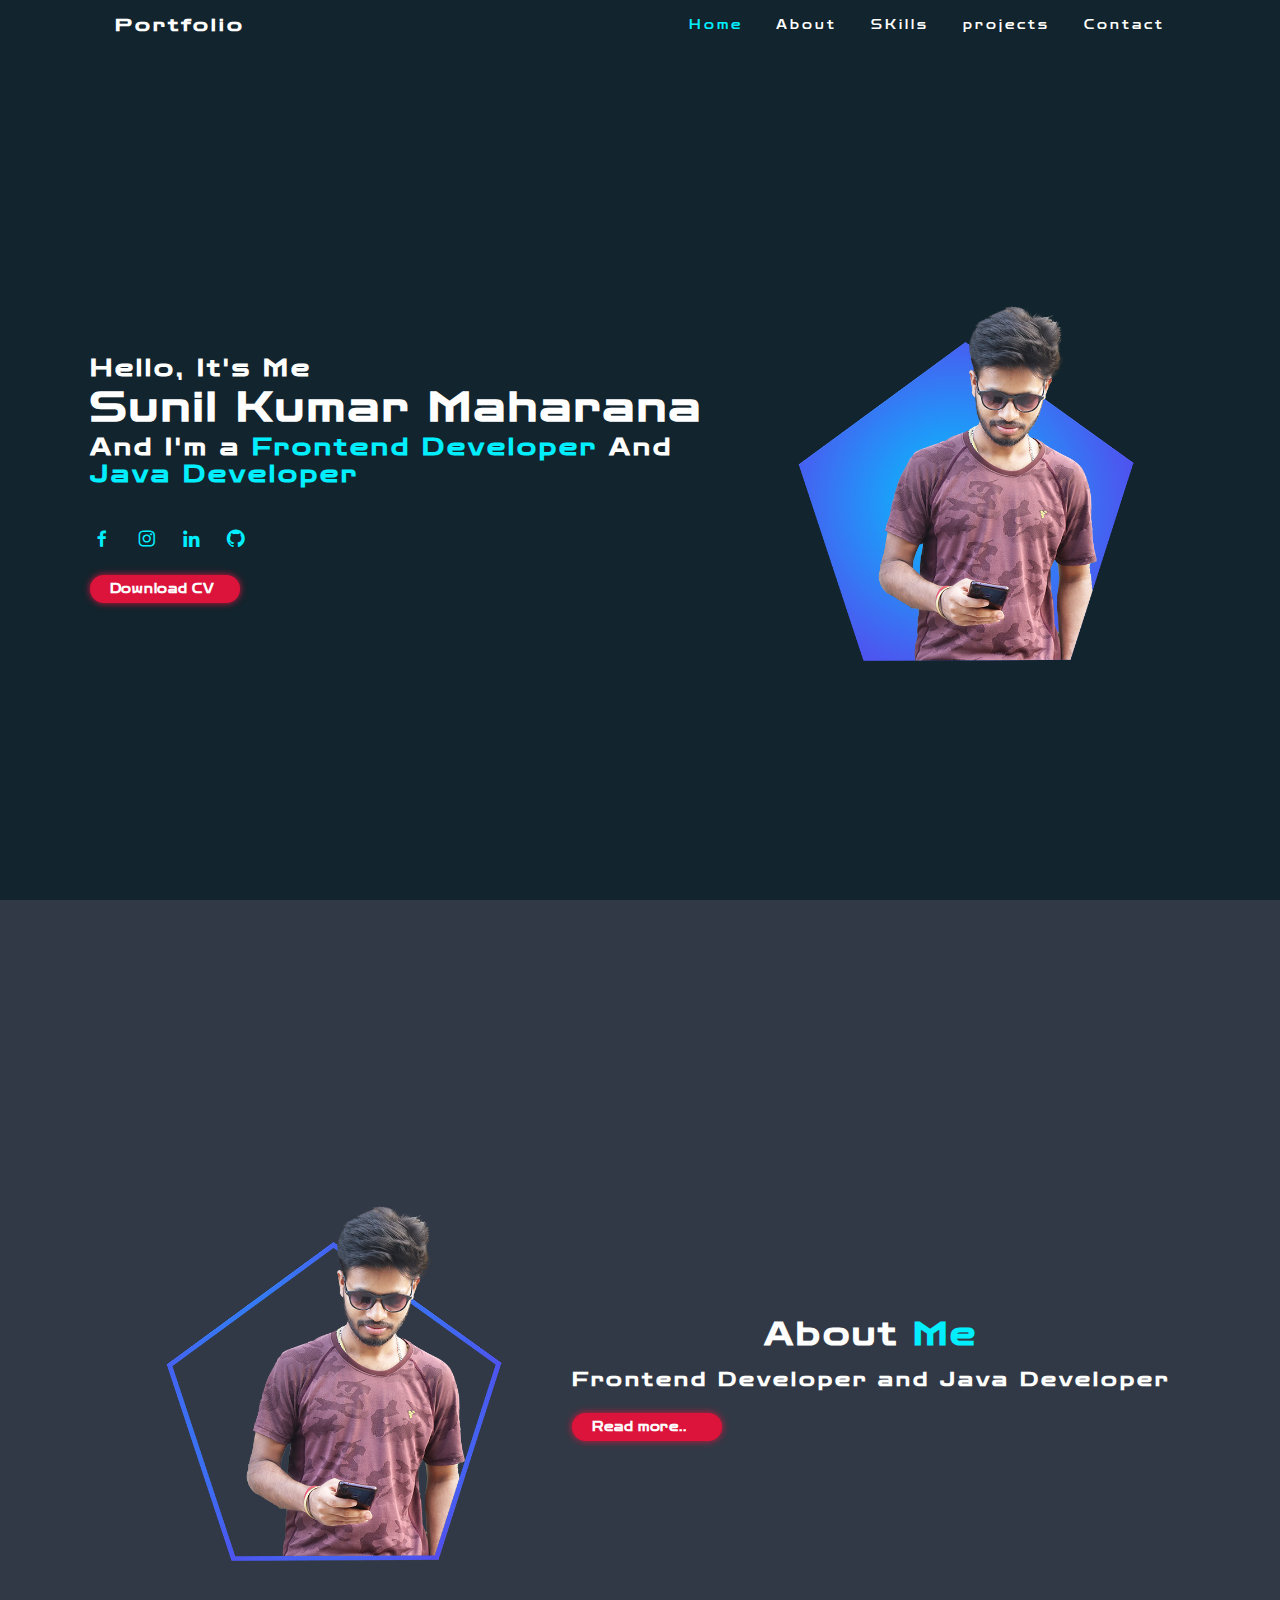
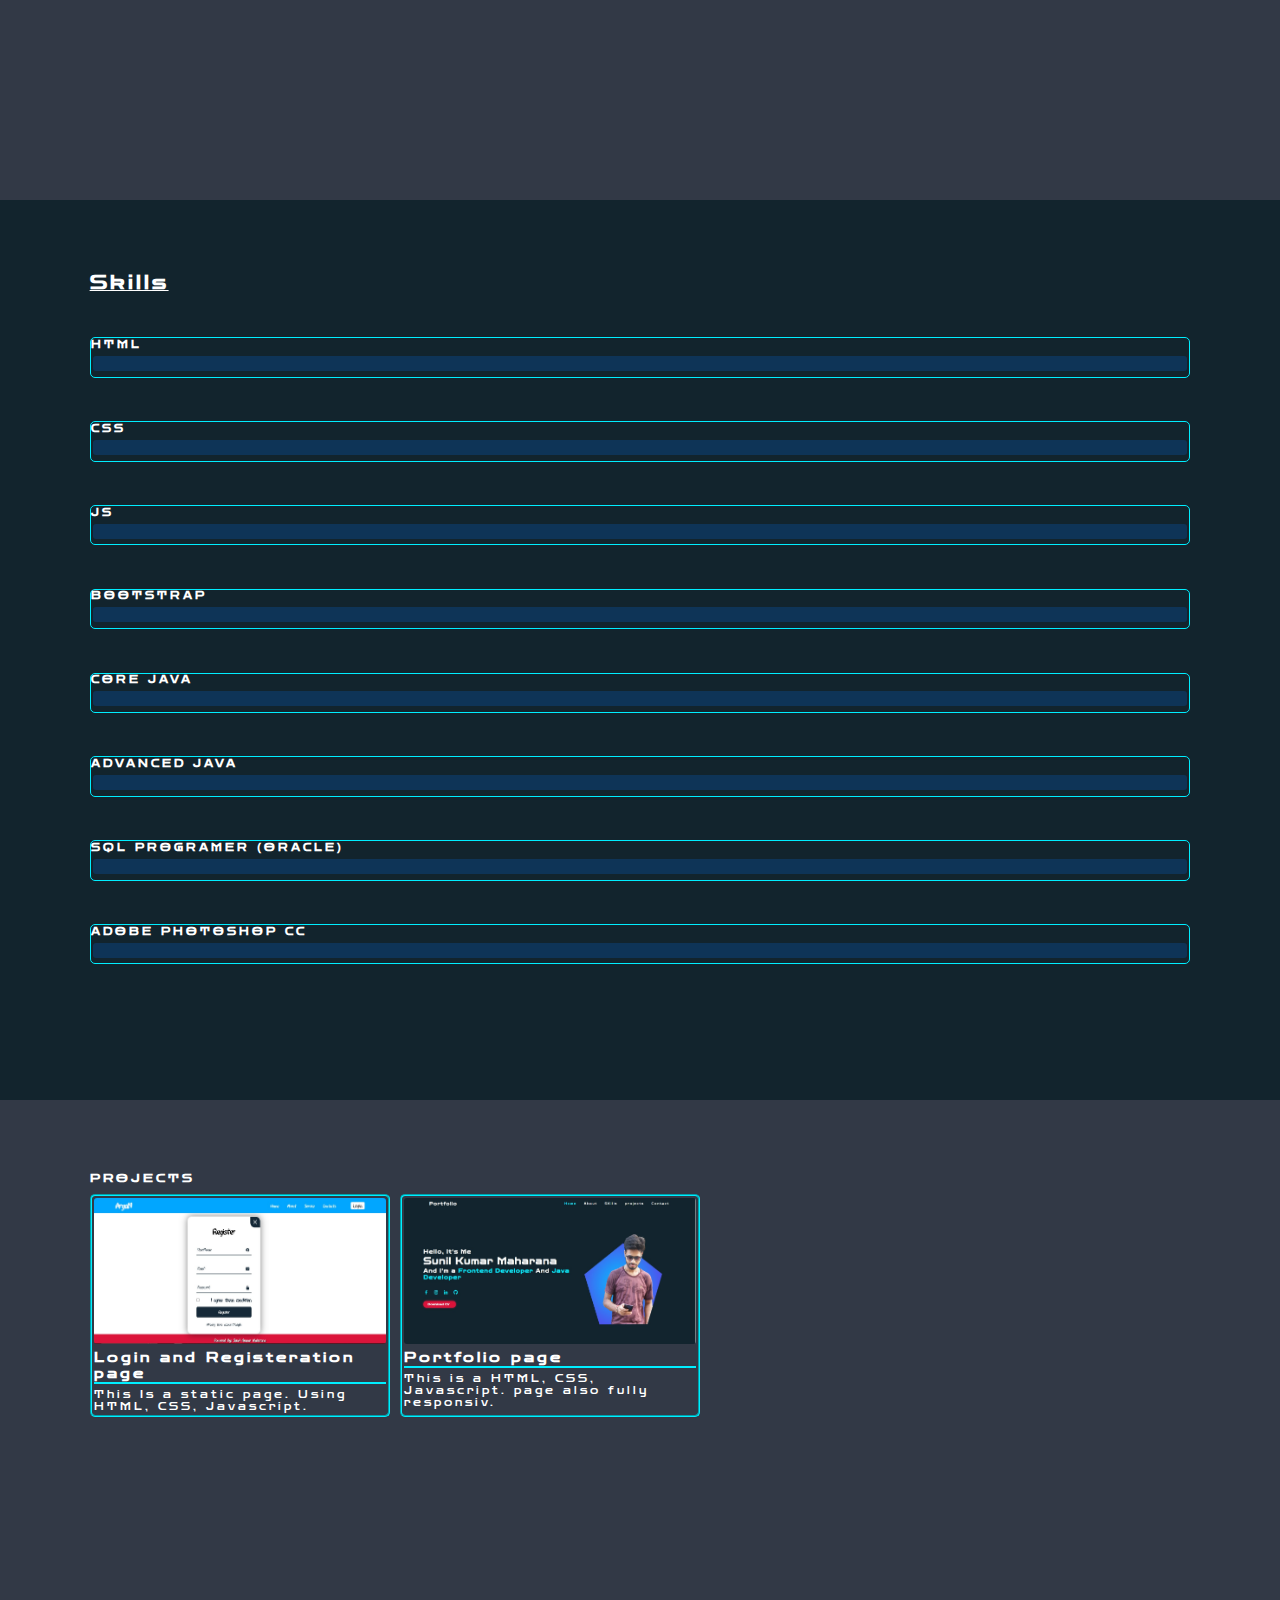
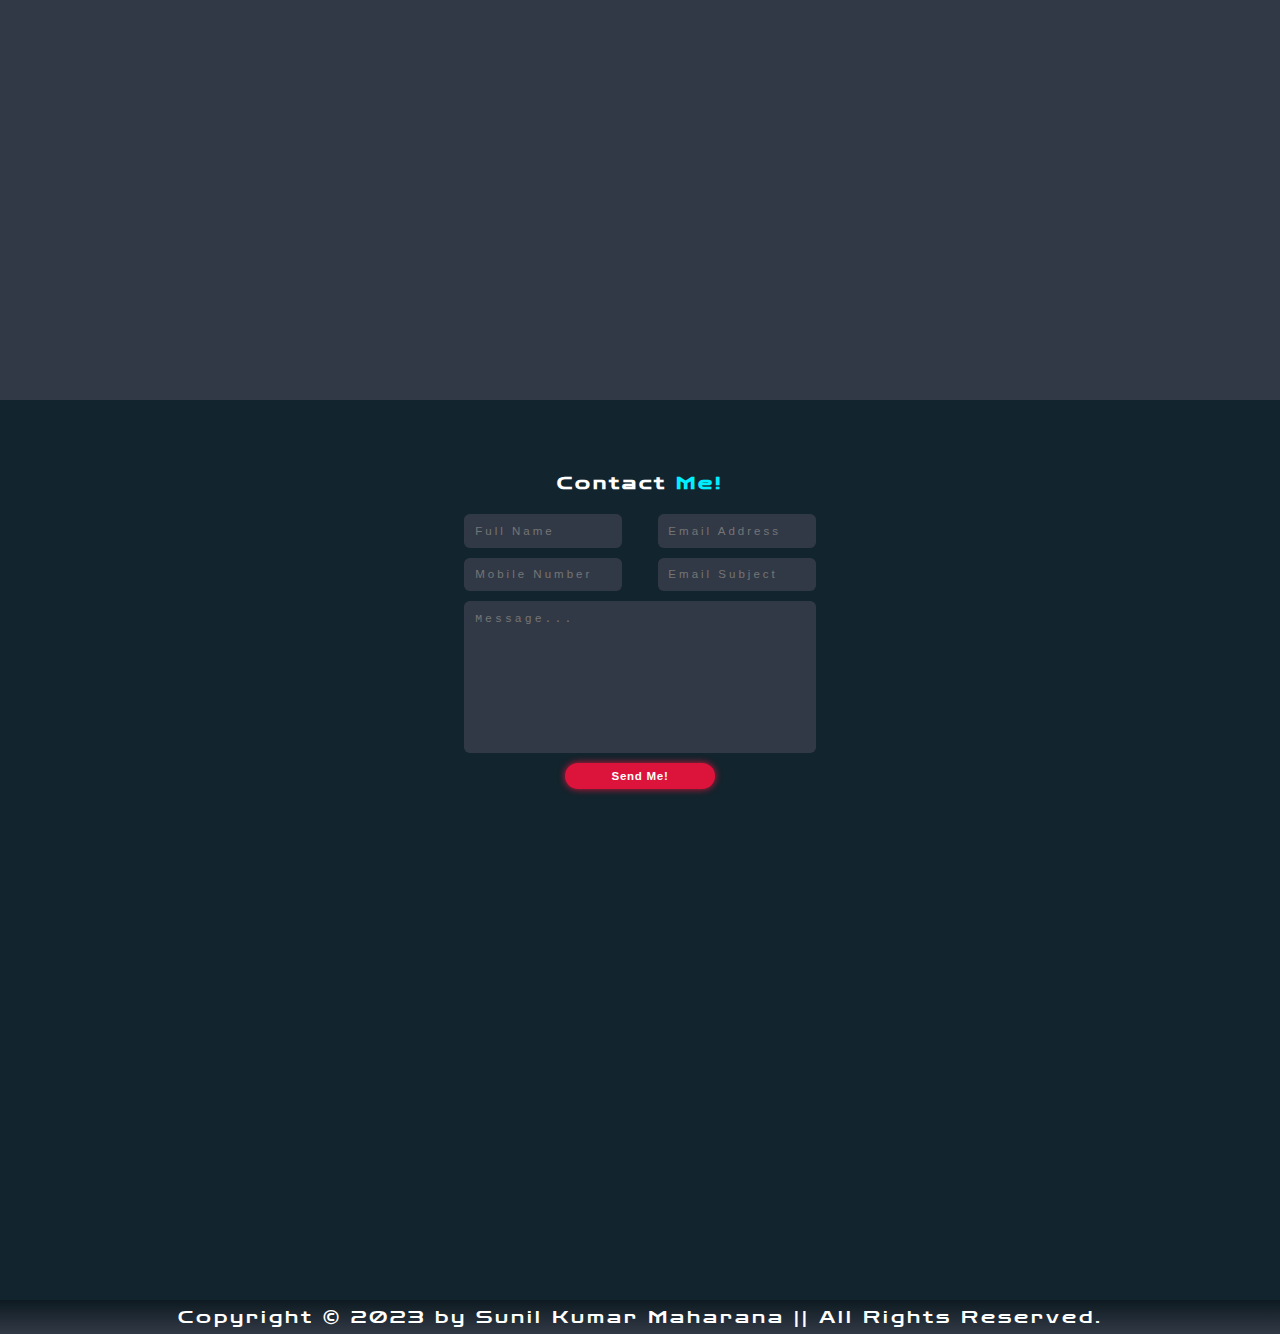
<file: index.html>
<!DOCTYPE html>
<html lang="en">
  <head>
    <meta charset="UTF-8" />
    <meta http-equiv="X-UA-Compatible" content="IE=edge" />
    <meta name="viewport" content="width=device-width, initial-scale=1.0" />
    <title>My-Portfolio</title>
    <link rel="shortcut icon" href="./assert/home.png" type="image/x-icon" />
    <link rel="stylesheet" href="style.css" />
    <link rel="preconnect" href="https://fonts.googleapis.com" />
    <link rel="preconnect" href="https://fonts.gstatic.com" crossorigin />
    <link
      href="https://fonts.googleapis.com/css2?family=Montserrat:wght@300;400;500;600;700;800;900&family=Zen+Dots&display=swap"
      rel="stylesheet" />
    <link
      href="https://unpkg.com/boxicons@2.1.4/css/boxicons.min.css"
      rel="stylesheet" />
  </head>

  <body>
    <!-- Header -->
    <header class="header">
      <a href="" class="logo">Portfolio</a>
      <i class="bx bx-menu" id="menu-icon"></i>
      <nav class="navbar">
        <a href="#home" class="active">Home</a>
        <a href="#about">About</a>
        <a href="#skills" class="btnskills">SKills</a>
        <a href="#projects">projects</a>
        <a href="#contact">Contact</a>
      </nav>
    </header>
    <!-- Home Section -->
    <section class="home" id="home">
      <div class="home-content">
        <h3>Hello, It's Me</h3>
        <h1>Sunil Kumar Maharana</h1>
        <h3>
          And I'm a <span>Frontend Developer</span> And
          <span>Java Developer</span>
        </h3>
        <p></p>
        <div class="social-media">
          <a
            href="https://www.facebook.com/aryan459c"
            title="Facebook"
            target="_blank"
            ><i class="bx bxl-facebook"></i
          ></a>
          <a
            href="https://www.instagram.com/aryan459c/"
            title="Instagram"
            target="_blank"
            ><i class="bx bxl-instagram"></i
          ></a>
          <a
            href="https://www.linkedin.com/in/aryan459c/"
            title="Linkedin"
            target="_blank"
            ><i class="bx bxl-linkedin"></i
          ></a>
          <a href="https://github.com/aryan459c" title="Github" target="_blank"
            ><i class="bx bxl-github"></i
          ></a>
        </div>
        <a href="./Pages/readcv.html" class="btn" title="Download Resume"
          >Download CV</a
        >
      </div>
      <div class="home-img">
        <img src="./assert/home.png" alt="" />
      </div>
    </section>
    <!-- About Section -->
    <section class="about" id="about">
      <div class="about-img">
        <img src="./assert/About.png" alt="" />
      </div>
      <div class="about-content">
        <h2 class="heading">About <span>Me</span></h2>
        <h3>Frontend Developer and Java Developer</h3>
        <p></p>
        <a href="#" class="btn">Read more..</a>
      </div>
    </section>
    <!-- Skills Section -->
    <section class="skills" id="skills">
      <h2>Skills</h2>
      <div class="skills-container">
        <div class="skill-box">
          <div class="title">HTML</div>
          <div class="skill-bar">
            <div class="skill-per">
              <div class="tooltip">85%</div>
            </div>
          </div>
        </div>
        <div class="skill-box">
          <div class="title">CSS</div>
          <div class="skill-bar">
            <div class="skill-per css">
              <div class="tooltip">70%</div>
            </div>
          </div>
        </div>
        <div class="skill-box">
          <div class="title">JS</div>
          <div class="skill-bar">
            <div class="skill-per js">
              <div class="tooltip">65%</div>
            </div>
          </div>
        </div>
        <div class="skill-box">
          <div class="title">BOOTSTRAP</div>
          <div class="skill-bar">
            <div class="skill-per bs">
              <div class="tooltip">60%</div>
            </div>
          </div>
        </div>
        <div class="skill-box">
          <div class="title">CORE JAVA</div>
          <div class="skill-bar">
            <div class="skill-per cj">
              <div class="tooltip">70%</div>
            </div>
          </div>
        </div>
        <div class="skill-box">
          <div class="title">ADVANCED JAVA</div>
          <div class="skill-bar">
            <div class="skill-per aj">
              <div class="tooltip">65%</div>
            </div>
          </div>
        </div>
        <div class="skill-box">
          <div class="title">SQL PROGRAMER (ORACLE)</div>
          <div class="skill-bar">
            <div class="skill-per sp">
              <div class="tooltip">65%</div>
            </div>
          </div>
        </div>
      </div>
      <div class="skill-box">
        <div class="title">ADOBE PHOTOSHOP CC</div>
        <div class="skill-bar">
          <div class="skill-per apc">
            <div class="tooltip">60%</div>
          </div>
        </div>
      </div>
    </section>
    <!--  PROJECT SECTION  -->
    <section class="projects" id="projects">
      <h2>PROJECTS</h2>
      <br />
      <div class="project-container">
        <div class="card-container">
          <img src="./Img-page/LoginandRegistration.jpg" alt="" />
          <a href="http://www.getaryan.epizy.com"
            ><span class="card-span">Click Me!</span></a
          >
          <div class="card-list">
            <h3>Login and Registeration page</h3>
            <p>This Is a static page. Using HTML, CSS, Javascript.</p>
          </div>
        </div>
        <div class="card-container">
          <img src="./Img-page/My-Portfolio.jpg" alt="" />
          <a href="http://www.getaryan.epizy.com"
            ><span class="card-span">Click Me!</span></a
          >
          <div class="card-list">
            <h3>Portfolio page</h3>
            <p>This is a HTML, CSS, Javascript. page also fully responsiv.</p>
          </div>
        </div>
      </div>
    </section>

    <!-- CONTACT SECTION -->
    <section class="contact" id="contact">
      <h2 class="heading">Contact <span>Me!</span></h2>

      <form action="./contact.php" method="get">
        <div class="input-box">
          <input type="text" name="fullName" id="" placeholder="Full Name" />
          <input type="email" name="email" id="" placeholder="Email Address" />
        </div>
        <div class="input-box">
          <input type="tel" name="mobileno" id="" placeholder="Mobile Number" />
          <input
            type="text"
            name="emailsub"
            id=""
            placeholder="Email Subject" />
        </div>
        <textarea
          name="cmessage"
          id=""
          cols="30"
          rows="10"
          placeholder="Message..."></textarea>
        <input type="submit" value="Send Me!" class="btn" />
      </form>
    </section>
    <footer class="footer">
      <div class="footer-text">
        <p>
          Copyright &copy; 2023 by Sunil Kumar Maharana || All Rights Reserved.
        </p>
      </div>
    </footer>
    <script src="main.js"></script>
  </body>
</html>
</file>
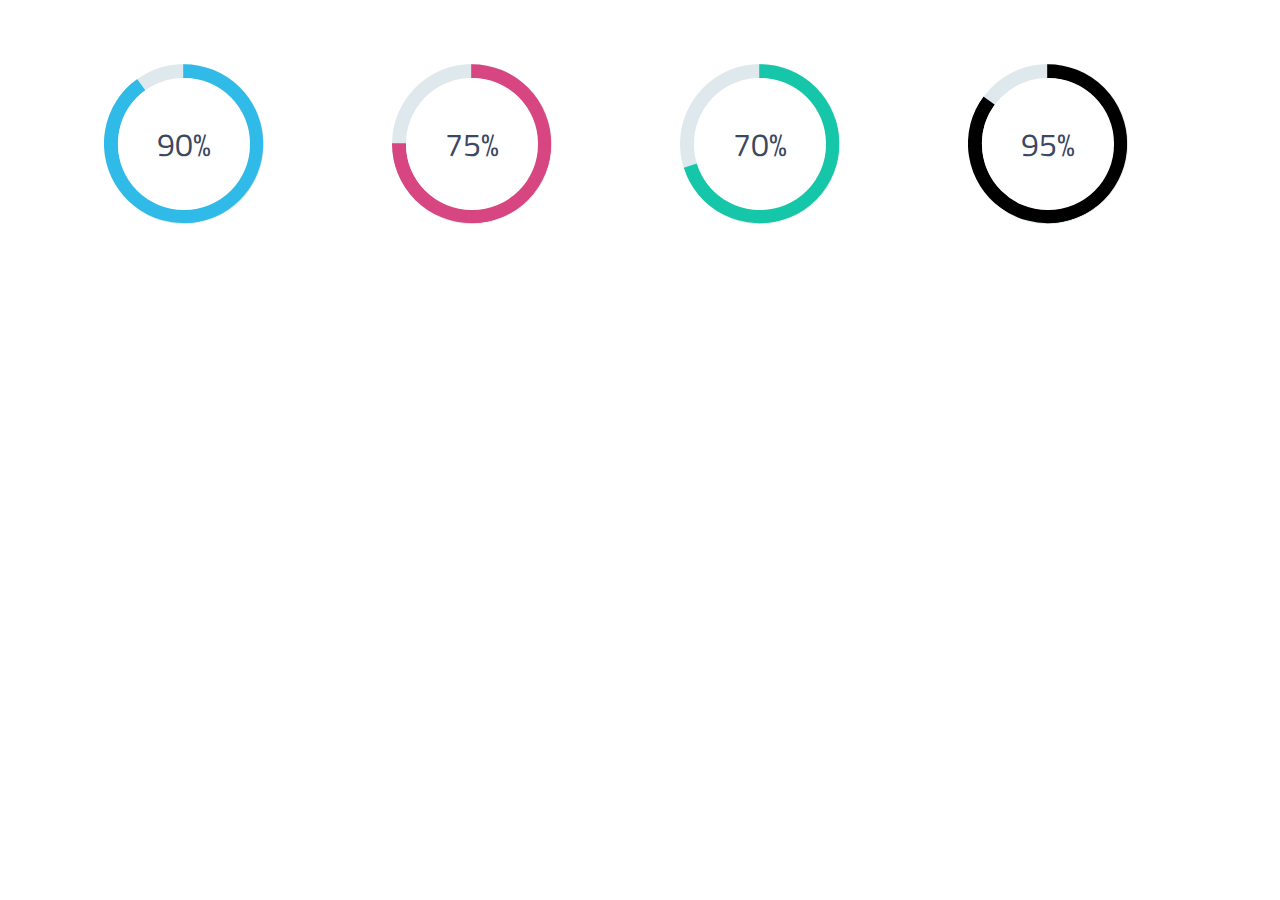
<file: percentage/index.html>
<!DOCTYPE html>
<html lang="en">
  <head>
    <meta charset="UTF-8" />
    <meta name="viewport" content="width=device-width, initial-scale=1.0" />
    <title>Percentage</title>
    <link rel="stylesheet" href="style.css" />
  </head>
  <body>
    <div class="wrapper">
      <div class="c100 p90 blue">
        <span>90%</span>
        <div class="slice">
          <div class="bar"></div>
          <div class="fill"></div>
        </div>
      </div>
      <div class="c100 p75 pink">
        <span>75%</span>
        <div class="slice">
          <div class="bar"></div>
          <div class="fill"></div>
        </div>
      </div>
      <div class="c100 p70 green">
        <span>70%</span>
        <div class="slice">
          <div class="bar"></div>
          <div class="fill"></div>
        </div>
      </div>
      <div class="c100 p85 red">
        <span>95%</span>
        <div class="slice">
          <div class="bar"></div>
          <div class="fill"></div>
        </div>
      </div>
    </div>
  </body>
</html>
</file>
<file: style.css>
/* font-family: 'Montserrat', sans-serif;
font-family: 'Zen Dots', sans-serif; */
* {
  margin: 0;
  padding: 0;
  box-sizing: border-box;
  text-decoration: none;
  border: none;
  outline: none;
  scroll-behavior: smooth;
  letter-spacing: 3px;
}

:root {
  --bg-color: #12242d;
  --second-bg-color: #323946;
  --text-color: #fff;
  --main-color: #0ef;
  /* PERCENTAGE */
  --html: 85%;
  --css: 70%;
  --js: 65%;
  --bs: 60%;
  --cj: 70%;
  --aj: 65%;
  --sp: 65%;
  --apc: 60%;
  /* ProgressBar */
  --sb-bg: rgba(0, 119, 255, 0.2);
}
html {
  font-size: 45%;
  overflow-x: hidden;
}
body {
  background-color: var(--bg-color);
  color: var(--text-color);
  font-family: "Zen Dots", sans-serif;
}
section {
  min-height: 100vh;
  padding: 10rem 7% 2rem;
}
section:nth-child(odd) {
  background: var(--second-bg-color);
}

.header {
  position: fixed;
  top: 0;
  left: 0;
  width: 100%;
  padding: 2rem 9%;
  background-color: var(--bg-color);
  display: flex;
  justify-content: space-between;
  align-items: center;
  z-index: 100;
}
.logo {
  font-size: 2.5rem;
  color: var(--text-color);
  font-weight: 600;
  cursor: default;
}
.navbar a {
  font-size: 1.7rem;
  color: var(--text-color);
  margin-left: 4rem;
}
.navbar a:hover,
.navbar a.active {
  color: var(--main-color);
}
#menu-icon {
  font-size: 3.6rem;
  color: var(--text-color);
  display: none;
}
.home {
  display: flex;
  justify-content: center;
  align-items: center;
}
.home-img img {
  max-width: 35vw;
}
.home-content h3 {
  font-size: 3.2rem;
  font-weight: 700;
}
.home-content h3:nth-of-type(2) {
  margin-bottom: 2rem;
}
span {
  color: var(--main-color);
}
.home-content h1 {
  font-size: 5.6rem;
  font-weight: 700;
  line-height: 1.3;
}
.home-content p {
  font-size: 1.6rem;
}
.social-media a {
  display: inline-flex;
  justify-content: center;
  align-items: center;
  width: 4rem;
  height: 4rem;
  color: var(--main-color);
  font-size: 3rem;
  margin: 3rem 1.5rem 3rem 0;
  transition: 0.5s ease;
}
.social-media a:hover {
  background-color: var(--main-color);
  color: var(--second-bg-color);
  box-shadow: 0 0 1rem var(--main-color);
  border-radius: 50%;
}
.btn {
  display: inline-block;
  width: 150px;
  padding: 1rem 2.8rem;
  background: crimson;
  border-radius: 4rem;
  box-shadow: 0 0 1rem crimson;
  font-size: 1.6rem;
  color: white;
  letter-spacing: 0.1rem;
  font-weight: 700;
  transition: 0.5s ease;
}
.btn:hover {
  box-shadow: none;
}
.about {
  display: flex;
  justify-content: center;
  align-items: center;
  gap: 2rem;
}
.about-img img {
  width: 35vw;
}
.about .heading {
  text-align: center;
  font-size: 4.5rem;
}
.about-content h2 {
  text-align: left;
  line-height: 1.2;
}
.about-content h3 {
  font-size: 2.6rem;
  margin: 2rem 0 3rem;
}
/*===================SKILLS============================== */
.skills h2 {
  font-size: 2.6rem;
  text-decoration: underline;
}
.skills-container {
  /* max-width: 100%; */
  height: 70vh;
  display: flex;
  flex-direction: column;
  justify-content: space-evenly;
}
.skill-box {
  width: 100%;
  padding: 0.1rem;
  border: 1px solid var(--main-color);
  border-radius: 5px;
}
.skill-box .title {
  display: block;
  font-size: 10px;
  font-weight: 600;
}
.skill-box .skill-bar {
  height: 15px;
  max-width: 100%;
  border-radius: 3px;
  background: var(--sb-bg);
  margin: 5px 2px;
}
.skill-box:hover .skill-per {
  background-color: orange;
}
.skill-bar .skill-per {
  position: relative;
  display: block;
  height: 100%;
  width: var(--html);
  border-radius: 3px;
  background: linear-gradient(var(--main-color), transparent);
  opacity: 0;
  animation: progress 1s ease-in-out forwards;
  transition: ease-in 0.7s;
}

.skill-per.css {
  width: var(--css);
  animation-delay: 0.2s;
}
.skill-per.js {
  width: var(--js);
}
.skill-per.bs {
  width: var(--bs);
}
.skill-per.cj {
  width: var(--cj);
  animation-delay: 0.3s;
}
.skill-per.aj {
  width: var(--aj);
}
.skill-per.sp {
  width: var(--sp);
}
.skill-per.apc {
  width: var(--apc);
}
@keyframes progress {
  0% {
    width: 0;
    opacity: 0;
  }
  100% {
    opacity: 1;
  }
}
.skill-per .tooltip {
  position: absolute;
  color: rgb(0, 0, 0);
  text-shadow: 2px 2px 1px rgb(255, 255, 255);
  font-weight: 900;
  right: 2px;
  top: 3px;
  background-color: transparent;
  transition: ease 0.3s;
}
.skill-box:hover .tooltip {
  font-size: 60px;
  color: var(--main-color);
  text-shadow: 2px 2px 1px #fd02a9;
  top: -15px;
}
/* =========PROJECT SECTION=============== */
.project-container {
  display: flex;
  flex-wrap: wrap;
  gap: 10px;
}
.card-container {
  position: relative;
  width: 300px;
  border: 2px groove var(--main-color);
  border-radius: 5px;
  overflow: hidden;
}
.card-container .card-span {
  display: none;
}
.card-container:hover .card-span {
  display: flex;
  justify-content: center;
  align-items: center;
  height: 150px;
  width: 100%;
  position: absolute;
  text-align: center;
  background: rgba(0, 0, 0, 0.849);
  animation: cccard 1s both;
}
@keyframes cccard {
  from {
    top: 100%;
  }
  to {
    top: 0%;
    font-size: 40px;
  }
}
.card-container img {
  width: 100%;
  height: 150px;
  border-radius: 5px;
  padding: 2px;
}
.card-list {
  padding: 2px;
}
.card-list h3 {
  font-size: small;
}
.card-list p {
  border-top: 2px solid var(--main-color);
  padding-top: 5px;
  font-size: 10px;
}

/* ==============================CONTACT============================ */
.contact {
  width: 100%;
  height: 100vh;
  display: flex;
  flex-direction: column;
  align-items: center;
  text-align: center;
  gap: 20px;
}
.contact h2 {
  font-size: large;
}
.contact form {
  display: flex;
  flex-direction: column;
  max-width: 70rem;
  text-align: center;
  align-items: center;
  gap: 10px;
}
.contact form .input-box {
  display: flex;
  justify-content: space-between;
  flex-wrap: wrap;
}
.contact form .input-box input,
.contact form textarea {
  width: 100%;
  padding: 1.5rem;
  font-size: 1.6rem;
  color: var(--text-color);
  background-color: var(--second-bg-color);
  border-radius: 0.8rem;
}
.contact form .input-box input {
  width: 45%;
}
.contact form textarea {
  resize: none;
}
footer {
  background-image: linear-gradient(#00000043, #323946);
  font-size: large;
  text-align: center;
  padding: 0.8rem 0;
}
/* Tablet */
@media (max-width: 1024px) {
  #menu-icon {
    display: block;
  }
  .navbar {
    position: absolute;
    top: 100%;
    left: 0;
    width: 100%;
    padding: 1rem 3%;
    background-color: var(--bg-color);
    border-top: 0.1rem solid rgba(0, 0, 0, 0.2);
    box-shadow: 0 0.5rem 1rem rgba(0, 0, 0, 0.2);
    display: none;
  }
  .navbar.active {
    display: block;
    transition-property: all;
    transition-duration: 0.5s;
    transition-timing-function: cubic-bezier(0, 1, 0.5, 1);
  }
  .navbar a {
    display: block;
    font-size: 2rem;
    margin: 3rem 0;
  }
}
/* Android */
@media (max-width: 768px) {
  .home {
    flex-direction: column-reverse;
  }
  .about {
    flex-direction: column;
  }
  .home-img img {
    width: 400px;
  }
}
</file>
<file: percentage/style.css>
@import url("https://fonts.googleapis.com/css?family=Titillium+Web:200,200i,300,300i,400,400i,600,600i,700,700i,900");
body {
  font-family: "Titillium Web", sans-serif;
  margin: 0 auto;
}

.rect-auto,
.c100.p51 .slice,
.c100.p52 .slice,
.c100.p53 .slice,
.c100.p54 .slice,
.c100.p55 .slice,
.c100.p56 .slice,
.c100.p57 .slice,
.c100.p58 .slice,
.c100.p59 .slice,
.c100.p60 .slice,
.c100.p61 .slice,
.c100.p62 .slice,
.c100.p63 .slice,
.c100.p64 .slice,
.c100.p65 .slice,
.c100.p66 .slice,
.c100.p67 .slice,
.c100.p68 .slice,
.c100.p69 .slice,
.c100.p70 .slice,
.c100.p71 .slice,
.c100.p72 .slice,
.c100.p73 .slice,
.c100.p74 .slice,
.c100.p75 .slice,
.c100.p76 .slice,
.c100.p77 .slice,
.c100.p78 .slice,
.c100.p79 .slice,
.c100.p80 .slice,
.c100.p81 .slice,
.c100.p82 .slice,
.c100.p83 .slice,
.c100.p84 .slice,
.c100.p85 .slice,
.c100.p86 .slice,
.c100.p87 .slice,
.c100.p88 .slice,
.c100.p89 .slice,
.c100.p90 .slice,
.c100.p91 .slice,
.c100.p92 .slice,
.c100.p93 .slice,
.c100.p94 .slice,
.c100.p95 .slice,
.c100.p96 .slice,
.c100.p97 .slice,
.c100.p98 .slice,
.c100.p99 .slice,
.c100.p100 .slice {
  clip: rect(auto, auto, auto, auto);
}

.pie,
.c100 .bar,
.c100.p51 .fill,
.c100.p52 .fill,
.c100.p53 .fill,
.c100.p54 .fill,
.c100.p55 .fill,
.c100.p56 .fill,
.c100.p57 .fill,
.c100.p58 .fill,
.c100.p59 .fill,
.c100.p60 .fill,
.c100.p61 .fill,
.c100.p62 .fill,
.c100.p63 .fill,
.c100.p64 .fill,
.c100.p65 .fill,
.c100.p66 .fill,
.c100.p67 .fill,
.c100.p68 .fill,
.c100.p69 .fill,
.c100.p70 .fill,
.c100.p71 .fill,
.c100.p72 .fill,
.c100.p73 .fill,
.c100.p74 .fill,
.c100.p75 .fill,
.c100.p76 .fill,
.c100.p77 .fill,
.c100.p78 .fill,
.c100.p79 .fill,
.c100.p80 .fill,
.c100.p81 .fill,
.c100.p82 .fill,
.c100.p83 .fill,
.c100.p84 .fill,
.c100.p85 .fill,
.c100.p86 .fill,
.c100.p87 .fill,
.c100.p88 .fill,
.c100.p89 .fill,
.c100.p90 .fill,
.c100.p91 .fill,
.c100.p92 .fill,
.c100.p93 .fill,
.c100.p94 .fill,
.c100.p95 .fill,
.c100.p96 .fill,
.c100.p97 .fill,
.c100.p98 .fill,
.c100.p99 .fill,
.c100.p100 .fill {
  position: absolute;
  border: 0.09em solid #000000;
  width: 0.82em;
  height: 0.82em;
  clip: rect(0em, 0.5em, 1em, 0em);
  border-radius: 50%;
  -moz-transform: rotate(0deg);
  -ms-transform: rotate(0deg);
  -webkit-transform: rotate(0deg);
  transform: rotate(0deg);
}

.pie-fill,
.c100.p51 .bar:after,
.c100.p51 .fill,
.c100.p52 .bar:after,
.c100.p52 .fill,
.c100.p53 .bar:after,
.c100.p53 .fill,
.c100.p54 .bar:after,
.c100.p54 .fill,
.c100.p55 .bar:after,
.c100.p55 .fill,
.c100.p56 .bar:after,
.c100.p56 .fill,
.c100.p57 .bar:after,
.c100.p57 .fill,
.c100.p58 .bar:after,
.c100.p58 .fill,
.c100.p59 .bar:after,
.c100.p59 .fill,
.c100.p60 .bar:after,
.c100.p60 .fill,
.c100.p61 .bar:after,
.c100.p61 .fill,
.c100.p62 .bar:after,
.c100.p62 .fill,
.c100.p63 .bar:after,
.c100.p63 .fill,
.c100.p64 .bar:after,
.c100.p64 .fill,
.c100.p65 .bar:after,
.c100.p65 .fill,
.c100.p66 .bar:after,
.c100.p66 .fill,
.c100.p67 .bar:after,
.c100.p67 .fill,
.c100.p68 .bar:after,
.c100.p68 .fill,
.c100.p69 .bar:after,
.c100.p69 .fill,
.c100.p70 .bar:after,
.c100.p70 .fill,
.c100.p71 .bar:after,
.c100.p71 .fill,
.c100.p72 .bar:after,
.c100.p72 .fill,
.c100.p73 .bar:after,
.c100.p73 .fill,
.c100.p74 .bar:after,
.c100.p74 .fill,
.c100.p75 .bar:after,
.c100.p75 .fill,
.c100.p76 .bar:after,
.c100.p76 .fill,
.c100.p77 .bar:after,
.c100.p77 .fill,
.c100.p78 .bar:after,
.c100.p78 .fill,
.c100.p79 .bar:after,
.c100.p79 .fill,
.c100.p80 .bar:after,
.c100.p80 .fill,
.c100.p81 .bar:after,
.c100.p81 .fill,
.c100.p82 .bar:after,
.c100.p82 .fill,
.c100.p83 .bar:after,
.c100.p83 .fill,
.c100.p84 .bar:after,
.c100.p84 .fill,
.c100.p85 .bar:after,
.c100.p85 .fill,
.c100.p86 .bar:after,
.c100.p86 .fill,
.c100.p87 .bar:after,
.c100.p87 .fill,
.c100.p88 .bar:after,
.c100.p88 .fill,
.c100.p89 .bar:after,
.c100.p89 .fill,
.c100.p90 .bar:after,
.c100.p90 .fill,
.c100.p91 .bar:after,
.c100.p91 .fill,
.c100.p92 .bar:after,
.c100.p92 .fill,
.c100.p93 .bar:after,
.c100.p93 .fill,
.c100.p94 .bar:after,
.c100.p94 .fill,
.c100.p95 .bar:after,
.c100.p95 .fill,
.c100.p96 .bar:after,
.c100.p96 .fill,
.c100.p97 .bar:after,
.c100.p97 .fill,
.c100.p98 .bar:after,
.c100.p98 .fill,
.c100.p99 .bar:after,
.c100.p99 .fill,
.c100.p100 .bar:after,
.c100.p100 .fill {
  -moz-transform: rotate(180deg);
  -ms-transform: rotate(180deg);
  -webkit-transform: rotate(180deg);
  transform: rotate(180deg);
}

.wrapper {
  width: 1200px;
  margin: 0 auto;
}

.c100 {
  position: relative;
  font-size: 160px;
  width: 1em;
  height: 1em;
  border-radius: 50%;
  float: left;
  margin: 0.4em;
  background-color: #dfe8ed;
}
.c100 *,
.c100 *:before,
.c100 *:after {
  -moz-box-sizing: content-box;
  -webkit-box-sizing: content-box;
  box-sizing: content-box;
}
.c100 > span {
  position: absolute;
  width: 100%;
  z-index: 1;
  left: 0;
  top: 0;
  width: 5em;
  line-height: 5em;
  font-size: 0.2em;
  color: #3c4761;
  display: block;
  text-align: center;
  white-space: nowrap;
  -moz-transition-property: all;
  -o-transition-property: all;
  -webkit-transition-property: all;
  transition-property: all;
  -moz-transition-duration: 0.2s;
  -o-transition-duration: 0.2s;
  -webkit-transition-duration: 0.2s;
  transition-duration: 0.2s;
  -moz-transition-timing-function: ease-out;
  -o-transition-timing-function: ease-out;
  -webkit-transition-timing-function: ease-out;
  transition-timing-function: ease-out;
}
.c100:after {
  position: absolute;
  top: 0.09em;
  left: 0.09em;
  display: block;
  content: " ";
  border-radius: 50%;
  background-color: #ffffff;
  width: 0.82em;
  height: 0.82em;
  -moz-transition-property: all;
  -o-transition-property: all;
  -webkit-transition-property: all;
  transition-property: all;
  -moz-transition-duration: 0.2s;
  -o-transition-duration: 0.2s;
  -webkit-transition-duration: 0.2s;
  transition-duration: 0.2s;
  -moz-transition-timing-function: ease-in;
  -o-transition-timing-function: ease-in;
  -webkit-transition-timing-function: ease-in;
  transition-timing-function: ease-in;
}
.c100 .slice {
  position: absolute;
  width: 1em;
  height: 1em;
  clip: rect(0em, 1em, 1em, 0.5em);
}
.c100.p1 .bar {
  -moz-transform: rotate(3.6deg);
  -ms-transform: rotate(3.6deg);
  -webkit-transform: rotate(3.6deg);
  transform: rotate(3.6deg);
}
.c100.p2 .bar {
  -moz-transform: rotate(7.2deg);
  -ms-transform: rotate(7.2deg);
  -webkit-transform: rotate(7.2deg);
  transform: rotate(7.2deg);
}
.c100.p3 .bar {
  -moz-transform: rotate(10.8deg);
  -ms-transform: rotate(10.8deg);
  -webkit-transform: rotate(10.8deg);
  transform: rotate(10.8deg);
}
.c100.p4 .bar {
  -moz-transform: rotate(14.4deg);
  -ms-transform: rotate(14.4deg);
  -webkit-transform: rotate(14.4deg);
  transform: rotate(14.4deg);
}
.c100.p5 .bar {
  -moz-transform: rotate(18deg);
  -ms-transform: rotate(18deg);
  -webkit-transform: rotate(18deg);
  transform: rotate(18deg);
}
.c100.p6 .bar {
  -moz-transform: rotate(21.6deg);
  -ms-transform: rotate(21.6deg);
  -webkit-transform: rotate(21.6deg);
  transform: rotate(21.6deg);
}
.c100.p7 .bar {
  -moz-transform: rotate(25.2deg);
  -ms-transform: rotate(25.2deg);
  -webkit-transform: rotate(25.2deg);
  transform: rotate(25.2deg);
}
.c100.p8 .bar {
  -moz-transform: rotate(28.8deg);
  -ms-transform: rotate(28.8deg);
  -webkit-transform: rotate(28.8deg);
  transform: rotate(28.8deg);
}
.c100.p9 .bar {
  -moz-transform: rotate(32.4deg);
  -ms-transform: rotate(32.4deg);
  -webkit-transform: rotate(32.4deg);
  transform: rotate(32.4deg);
}
.c100.p10 .bar {
  -moz-transform: rotate(36deg);
  -ms-transform: rotate(36deg);
  -webkit-transform: rotate(36deg);
  transform: rotate(36deg);
}
.c100.p11 .bar {
  -moz-transform: rotate(39.6deg);
  -ms-transform: rotate(39.6deg);
  -webkit-transform: rotate(39.6deg);
  transform: rotate(39.6deg);
}
.c100.p12 .bar {
  -moz-transform: rotate(43.2deg);
  -ms-transform: rotate(43.2deg);
  -webkit-transform: rotate(43.2deg);
  transform: rotate(43.2deg);
}
.c100.p13 .bar {
  -moz-transform: rotate(46.8deg);
  -ms-transform: rotate(46.8deg);
  -webkit-transform: rotate(46.8deg);
  transform: rotate(46.8deg);
}
.c100.p14 .bar {
  -moz-transform: rotate(50.4deg);
  -ms-transform: rotate(50.4deg);
  -webkit-transform: rotate(50.4deg);
  transform: rotate(50.4deg);
}
.c100.p15 .bar {
  -moz-transform: rotate(54deg);
  -ms-transform: rotate(54deg);
  -webkit-transform: rotate(54deg);
  transform: rotate(54deg);
}
.c100.p16 .bar {
  -moz-transform: rotate(57.6deg);
  -ms-transform: rotate(57.6deg);
  -webkit-transform: rotate(57.6deg);
  transform: rotate(57.6deg);
}
.c100.p17 .bar {
  -moz-transform: rotate(61.2deg);
  -ms-transform: rotate(61.2deg);
  -webkit-transform: rotate(61.2deg);
  transform: rotate(61.2deg);
}
.c100.p18 .bar {
  -moz-transform: rotate(64.8deg);
  -ms-transform: rotate(64.8deg);
  -webkit-transform: rotate(64.8deg);
  transform: rotate(64.8deg);
}
.c100.p19 .bar {
  -moz-transform: rotate(68.4deg);
  -ms-transform: rotate(68.4deg);
  -webkit-transform: rotate(68.4deg);
  transform: rotate(68.4deg);
}
.c100.p20 .bar {
  -moz-transform: rotate(72deg);
  -ms-transform: rotate(72deg);
  -webkit-transform: rotate(72deg);
  transform: rotate(72deg);
}
.c100.p21 .bar {
  -moz-transform: rotate(75.6deg);
  -ms-transform: rotate(75.6deg);
  -webkit-transform: rotate(75.6deg);
  transform: rotate(75.6deg);
}
.c100.p22 .bar {
  -moz-transform: rotate(79.2deg);
  -ms-transform: rotate(79.2deg);
  -webkit-transform: rotate(79.2deg);
  transform: rotate(79.2deg);
}
.c100.p23 .bar {
  -moz-transform: rotate(82.8deg);
  -ms-transform: rotate(82.8deg);
  -webkit-transform: rotate(82.8deg);
  transform: rotate(82.8deg);
}
.c100.p24 .bar {
  -moz-transform: rotate(86.4deg);
  -ms-transform: rotate(86.4deg);
  -webkit-transform: rotate(86.4deg);
  transform: rotate(86.4deg);
}
.c100.p25 .bar {
  -moz-transform: rotate(90deg);
  -ms-transform: rotate(90deg);
  -webkit-transform: rotate(90deg);
  transform: rotate(90deg);
}
.c100.p26 .bar {
  -moz-transform: rotate(93.6deg);
  -ms-transform: rotate(93.6deg);
  -webkit-transform: rotate(93.6deg);
  transform: rotate(93.6deg);
}
.c100.p27 .bar {
  -moz-transform: rotate(97.2deg);
  -ms-transform: rotate(97.2deg);
  -webkit-transform: rotate(97.2deg);
  transform: rotate(97.2deg);
}
.c100.p28 .bar {
  -moz-transform: rotate(100.8deg);
  -ms-transform: rotate(100.8deg);
  -webkit-transform: rotate(100.8deg);
  transform: rotate(100.8deg);
}
.c100.p29 .bar {
  -moz-transform: rotate(104.4deg);
  -ms-transform: rotate(104.4deg);
  -webkit-transform: rotate(104.4deg);
  transform: rotate(104.4deg);
}
.c100.p30 .bar {
  -moz-transform: rotate(108deg);
  -ms-transform: rotate(108deg);
  -webkit-transform: rotate(108deg);
  transform: rotate(108deg);
}
.c100.p31 .bar {
  -moz-transform: rotate(111.6deg);
  -ms-transform: rotate(111.6deg);
  -webkit-transform: rotate(111.6deg);
  transform: rotate(111.6deg);
}
.c100.p32 .bar {
  -moz-transform: rotate(115.2deg);
  -ms-transform: rotate(115.2deg);
  -webkit-transform: rotate(115.2deg);
  transform: rotate(115.2deg);
}
.c100.p33 .bar {
  -moz-transform: rotate(118.8deg);
  -ms-transform: rotate(118.8deg);
  -webkit-transform: rotate(118.8deg);
  transform: rotate(118.8deg);
}
.c100.p34 .bar {
  -moz-transform: rotate(122.4deg);
  -ms-transform: rotate(122.4deg);
  -webkit-transform: rotate(122.4deg);
  transform: rotate(122.4deg);
}
.c100.p35 .bar {
  -moz-transform: rotate(126deg);
  -ms-transform: rotate(126deg);
  -webkit-transform: rotate(126deg);
  transform: rotate(126deg);
}
.c100.p36 .bar {
  -moz-transform: rotate(129.6deg);
  -ms-transform: rotate(129.6deg);
  -webkit-transform: rotate(129.6deg);
  transform: rotate(129.6deg);
}
.c100.p37 .bar {
  -moz-transform: rotate(133.2deg);
  -ms-transform: rotate(133.2deg);
  -webkit-transform: rotate(133.2deg);
  transform: rotate(133.2deg);
}
.c100.p38 .bar {
  -moz-transform: rotate(136.8deg);
  -ms-transform: rotate(136.8deg);
  -webkit-transform: rotate(136.8deg);
  transform: rotate(136.8deg);
}
.c100.p39 .bar {
  -moz-transform: rotate(140.4deg);
  -ms-transform: rotate(140.4deg);
  -webkit-transform: rotate(140.4deg);
  transform: rotate(140.4deg);
}
.c100.p40 .bar {
  -moz-transform: rotate(144deg);
  -ms-transform: rotate(144deg);
  -webkit-transform: rotate(144deg);
  transform: rotate(144deg);
}
.c100.p41 .bar {
  -moz-transform: rotate(147.6deg);
  -ms-transform: rotate(147.6deg);
  -webkit-transform: rotate(147.6deg);
  transform: rotate(147.6deg);
}
.c100.p42 .bar {
  -moz-transform: rotate(151.2deg);
  -ms-transform: rotate(151.2deg);
  -webkit-transform: rotate(151.2deg);
  transform: rotate(151.2deg);
}
.c100.p43 .bar {
  -moz-transform: rotate(154.8deg);
  -ms-transform: rotate(154.8deg);
  -webkit-transform: rotate(154.8deg);
  transform: rotate(154.8deg);
}
.c100.p44 .bar {
  -moz-transform: rotate(158.4deg);
  -ms-transform: rotate(158.4deg);
  -webkit-transform: rotate(158.4deg);
  transform: rotate(158.4deg);
}
.c100.p45 .bar {
  -moz-transform: rotate(162deg);
  -ms-transform: rotate(162deg);
  -webkit-transform: rotate(162deg);
  transform: rotate(162deg);
}
.c100.p46 .bar {
  -moz-transform: rotate(165.6deg);
  -ms-transform: rotate(165.6deg);
  -webkit-transform: rotate(165.6deg);
  transform: rotate(165.6deg);
}
.c100.p47 .bar {
  -moz-transform: rotate(169.2deg);
  -ms-transform: rotate(169.2deg);
  -webkit-transform: rotate(169.2deg);
  transform: rotate(169.2deg);
}
.c100.p48 .bar {
  -moz-transform: rotate(172.8deg);
  -ms-transform: rotate(172.8deg);
  -webkit-transform: rotate(172.8deg);
  transform: rotate(172.8deg);
}
.c100.p49 .bar {
  -moz-transform: rotate(176.4deg);
  -ms-transform: rotate(176.4deg);
  -webkit-transform: rotate(176.4deg);
  transform: rotate(176.4deg);
}
.c100.p50 .bar {
  -moz-transform: rotate(180deg);
  -ms-transform: rotate(180deg);
  -webkit-transform: rotate(180deg);
  transform: rotate(180deg);
}
.c100.p51 .bar {
  -moz-transform: rotate(183.6deg);
  -ms-transform: rotate(183.6deg);
  -webkit-transform: rotate(183.6deg);
  transform: rotate(183.6deg);
}
.c100.p52 .bar {
  -moz-transform: rotate(187.2deg);
  -ms-transform: rotate(187.2deg);
  -webkit-transform: rotate(187.2deg);
  transform: rotate(187.2deg);
}
.c100.p53 .bar {
  -moz-transform: rotate(190.8deg);
  -ms-transform: rotate(190.8deg);
  -webkit-transform: rotate(190.8deg);
  transform: rotate(190.8deg);
}
.c100.p54 .bar {
  -moz-transform: rotate(194.4deg);
  -ms-transform: rotate(194.4deg);
  -webkit-transform: rotate(194.4deg);
  transform: rotate(194.4deg);
}
.c100.p55 .bar {
  -moz-transform: rotate(198deg);
  -ms-transform: rotate(198deg);
  -webkit-transform: rotate(198deg);
  transform: rotate(198deg);
}
.c100.p56 .bar {
  -moz-transform: rotate(201.6deg);
  -ms-transform: rotate(201.6deg);
  -webkit-transform: rotate(201.6deg);
  transform: rotate(201.6deg);
}
.c100.p57 .bar {
  -moz-transform: rotate(205.2deg);
  -ms-transform: rotate(205.2deg);
  -webkit-transform: rotate(205.2deg);
  transform: rotate(205.2deg);
}
.c100.p58 .bar {
  -moz-transform: rotate(208.8deg);
  -ms-transform: rotate(208.8deg);
  -webkit-transform: rotate(208.8deg);
  transform: rotate(208.8deg);
}
.c100.p59 .bar {
  -moz-transform: rotate(212.4deg);
  -ms-transform: rotate(212.4deg);
  -webkit-transform: rotate(212.4deg);
  transform: rotate(212.4deg);
}
.c100.p60 .bar {
  -moz-transform: rotate(216deg);
  -ms-transform: rotate(216deg);
  -webkit-transform: rotate(216deg);
  transform: rotate(216deg);
}
.c100.p61 .bar {
  -moz-transform: rotate(219.6deg);
  -ms-transform: rotate(219.6deg);
  -webkit-transform: rotate(219.6deg);
  transform: rotate(219.6deg);
}
.c100.p62 .bar {
  -moz-transform: rotate(223.2deg);
  -ms-transform: rotate(223.2deg);
  -webkit-transform: rotate(223.2deg);
  transform: rotate(223.2deg);
}
.c100.p63 .bar {
  -moz-transform: rotate(226.8deg);
  -ms-transform: rotate(226.8deg);
  -webkit-transform: rotate(226.8deg);
  transform: rotate(226.8deg);
}
.c100.p64 .bar {
  -moz-transform: rotate(230.4deg);
  -ms-transform: rotate(230.4deg);
  -webkit-transform: rotate(230.4deg);
  transform: rotate(230.4deg);
}
.c100.p65 .bar {
  -moz-transform: rotate(234deg);
  -ms-transform: rotate(234deg);
  -webkit-transform: rotate(234deg);
  transform: rotate(234deg);
}
.c100.p66 .bar {
  -moz-transform: rotate(237.6deg);
  -ms-transform: rotate(237.6deg);
  -webkit-transform: rotate(237.6deg);
  transform: rotate(237.6deg);
}
.c100.p67 .bar {
  -moz-transform: rotate(241.2deg);
  -ms-transform: rotate(241.2deg);
  -webkit-transform: rotate(241.2deg);
  transform: rotate(241.2deg);
}
.c100.p68 .bar {
  -moz-transform: rotate(244.8deg);
  -ms-transform: rotate(244.8deg);
  -webkit-transform: rotate(244.8deg);
  transform: rotate(244.8deg);
}
.c100.p69 .bar {
  -moz-transform: rotate(248.4deg);
  -ms-transform: rotate(248.4deg);
  -webkit-transform: rotate(248.4deg);
  transform: rotate(248.4deg);
}
.c100.p70 .bar {
  -moz-transform: rotate(252deg);
  -ms-transform: rotate(252deg);
  -webkit-transform: rotate(252deg);
  transform: rotate(252deg);
}
.c100.p71 .bar {
  -moz-transform: rotate(255.6deg);
  -ms-transform: rotate(255.6deg);
  -webkit-transform: rotate(255.6deg);
  transform: rotate(255.6deg);
}
.c100.p72 .bar {
  -moz-transform: rotate(259.2deg);
  -ms-transform: rotate(259.2deg);
  -webkit-transform: rotate(259.2deg);
  transform: rotate(259.2deg);
}
.c100.p73 .bar {
  -moz-transform: rotate(262.8deg);
  -ms-transform: rotate(262.8deg);
  -webkit-transform: rotate(262.8deg);
  transform: rotate(262.8deg);
}
.c100.p74 .bar {
  -moz-transform: rotate(266.4deg);
  -ms-transform: rotate(266.4deg);
  -webkit-transform: rotate(266.4deg);
  transform: rotate(266.4deg);
}
.c100.p75 .bar {
  -moz-transform: rotate(270deg);
  -ms-transform: rotate(270deg);
  -webkit-transform: rotate(270deg);
  transform: rotate(270deg);
}
.c100.p76 .bar {
  -moz-transform: rotate(273.6deg);
  -ms-transform: rotate(273.6deg);
  -webkit-transform: rotate(273.6deg);
  transform: rotate(273.6deg);
}
.c100.p77 .bar {
  -moz-transform: rotate(277.2deg);
  -ms-transform: rotate(277.2deg);
  -webkit-transform: rotate(277.2deg);
  transform: rotate(277.2deg);
}
.c100.p78 .bar {
  -moz-transform: rotate(280.8deg);
  -ms-transform: rotate(280.8deg);
  -webkit-transform: rotate(280.8deg);
  transform: rotate(280.8deg);
}
.c100.p79 .bar {
  -moz-transform: rotate(284.4deg);
  -ms-transform: rotate(284.4deg);
  -webkit-transform: rotate(284.4deg);
  transform: rotate(284.4deg);
}
.c100.p80 .bar {
  -moz-transform: rotate(288deg);
  -ms-transform: rotate(288deg);
  -webkit-transform: rotate(288deg);
  transform: rotate(288deg);
}
.c100.p81 .bar {
  -moz-transform: rotate(291.6deg);
  -ms-transform: rotate(291.6deg);
  -webkit-transform: rotate(291.6deg);
  transform: rotate(291.6deg);
}
.c100.p82 .bar {
  -moz-transform: rotate(295.2deg);
  -ms-transform: rotate(295.2deg);
  -webkit-transform: rotate(295.2deg);
  transform: rotate(295.2deg);
}
.c100.p83 .bar {
  -moz-transform: rotate(298.8deg);
  -ms-transform: rotate(298.8deg);
  -webkit-transform: rotate(298.8deg);
  transform: rotate(298.8deg);
}
.c100.p84 .bar {
  -moz-transform: rotate(302.4deg);
  -ms-transform: rotate(302.4deg);
  -webkit-transform: rotate(302.4deg);
  transform: rotate(302.4deg);
}
.c100.p85 .bar {
  -moz-transform: rotate(306deg);
  -ms-transform: rotate(306deg);
  -webkit-transform: rotate(306deg);
  transform: rotate(306deg);
}
.c100.p86 .bar {
  -moz-transform: rotate(309.6deg);
  -ms-transform: rotate(309.6deg);
  -webkit-transform: rotate(309.6deg);
  transform: rotate(309.6deg);
}
.c100.p87 .bar {
  -moz-transform: rotate(313.2deg);
  -ms-transform: rotate(313.2deg);
  -webkit-transform: rotate(313.2deg);
  transform: rotate(313.2deg);
}
.c100.p88 .bar {
  -moz-transform: rotate(316.8deg);
  -ms-transform: rotate(316.8deg);
  -webkit-transform: rotate(316.8deg);
  transform: rotate(316.8deg);
}
.c100.p89 .bar {
  -moz-transform: rotate(320.4deg);
  -ms-transform: rotate(320.4deg);
  -webkit-transform: rotate(320.4deg);
  transform: rotate(320.4deg);
}
.c100.p90 .bar {
  -moz-transform: rotate(324deg);
  -ms-transform: rotate(324deg);
  -webkit-transform: rotate(324deg);
  transform: rotate(324deg);
}
.c100.p91 .bar {
  -moz-transform: rotate(327.6deg);
  -ms-transform: rotate(327.6deg);
  -webkit-transform: rotate(327.6deg);
  transform: rotate(327.6deg);
}
.c100.p92 .bar {
  -moz-transform: rotate(331.2deg);
  -ms-transform: rotate(331.2deg);
  -webkit-transform: rotate(331.2deg);
  transform: rotate(331.2deg);
}
.c100.p93 .bar {
  -moz-transform: rotate(334.8deg);
  -ms-transform: rotate(334.8deg);
  -webkit-transform: rotate(334.8deg);
  transform: rotate(334.8deg);
}
.c100.p94 .bar {
  -moz-transform: rotate(338.4deg);
  -ms-transform: rotate(338.4deg);
  -webkit-transform: rotate(338.4deg);
  transform: rotate(338.4deg);
}
.c100.p95 .bar {
  -moz-transform: rotate(342deg);
  -ms-transform: rotate(342deg);
  -webkit-transform: rotate(342deg);
  transform: rotate(342deg);
}
.c100.p96 .bar {
  -moz-transform: rotate(345.6deg);
  -ms-transform: rotate(345.6deg);
  -webkit-transform: rotate(345.6deg);
  transform: rotate(345.6deg);
}
.c100.p97 .bar {
  -moz-transform: rotate(349.2deg);
  -ms-transform: rotate(349.2deg);
  -webkit-transform: rotate(349.2deg);
  transform: rotate(349.2deg);
}
.c100.p98 .bar {
  -moz-transform: rotate(352.8deg);
  -ms-transform: rotate(352.8deg);
  -webkit-transform: rotate(352.8deg);
  transform: rotate(352.8deg);
}
.c100.p99 .bar {
  -moz-transform: rotate(356.4deg);
  -ms-transform: rotate(356.4deg);
  -webkit-transform: rotate(356.4deg);
  transform: rotate(356.4deg);
}
.c100.p100 .bar {
  -moz-transform: rotate(360deg);
  -ms-transform: rotate(360deg);
  -webkit-transform: rotate(360deg);
  transform: rotate(360deg);
}
.c100:hover {
  cursor: default;
}
.c100:hover > span {
  width: 3.33em;
  line-height: 3.33em;
  font-size: 0.3em;
  color: #3c4761;
}
.c100:hover:after {
  top: 0.07em;
  left: 0.07em;
  width: 0.86em;
  height: 0.86em;
}
.c100.blue .bar,
.c100.blue .fill {
  border-color: #30bae7 !important;
}
.c100.blue:hover > span {
  color: #3c4761;
}
.c100.pink .bar,
.c100.pink .fill {
  border-color: #d74680 !important;
}
.c100.pink:hover > span {
  color: #3c4761;
}
.c100.green .bar,
.c100.green .fill {
  border-color: #15c7a8 !important;
}
.c100.green:hover > span {
  color: #3c4761;
}
.c100.orange .bar,
.c100.orange .fill {
  border-color: #eb7d4b !important;
}
.c100.orange:hover > span {
  color: #3c4761;
}
</file>
